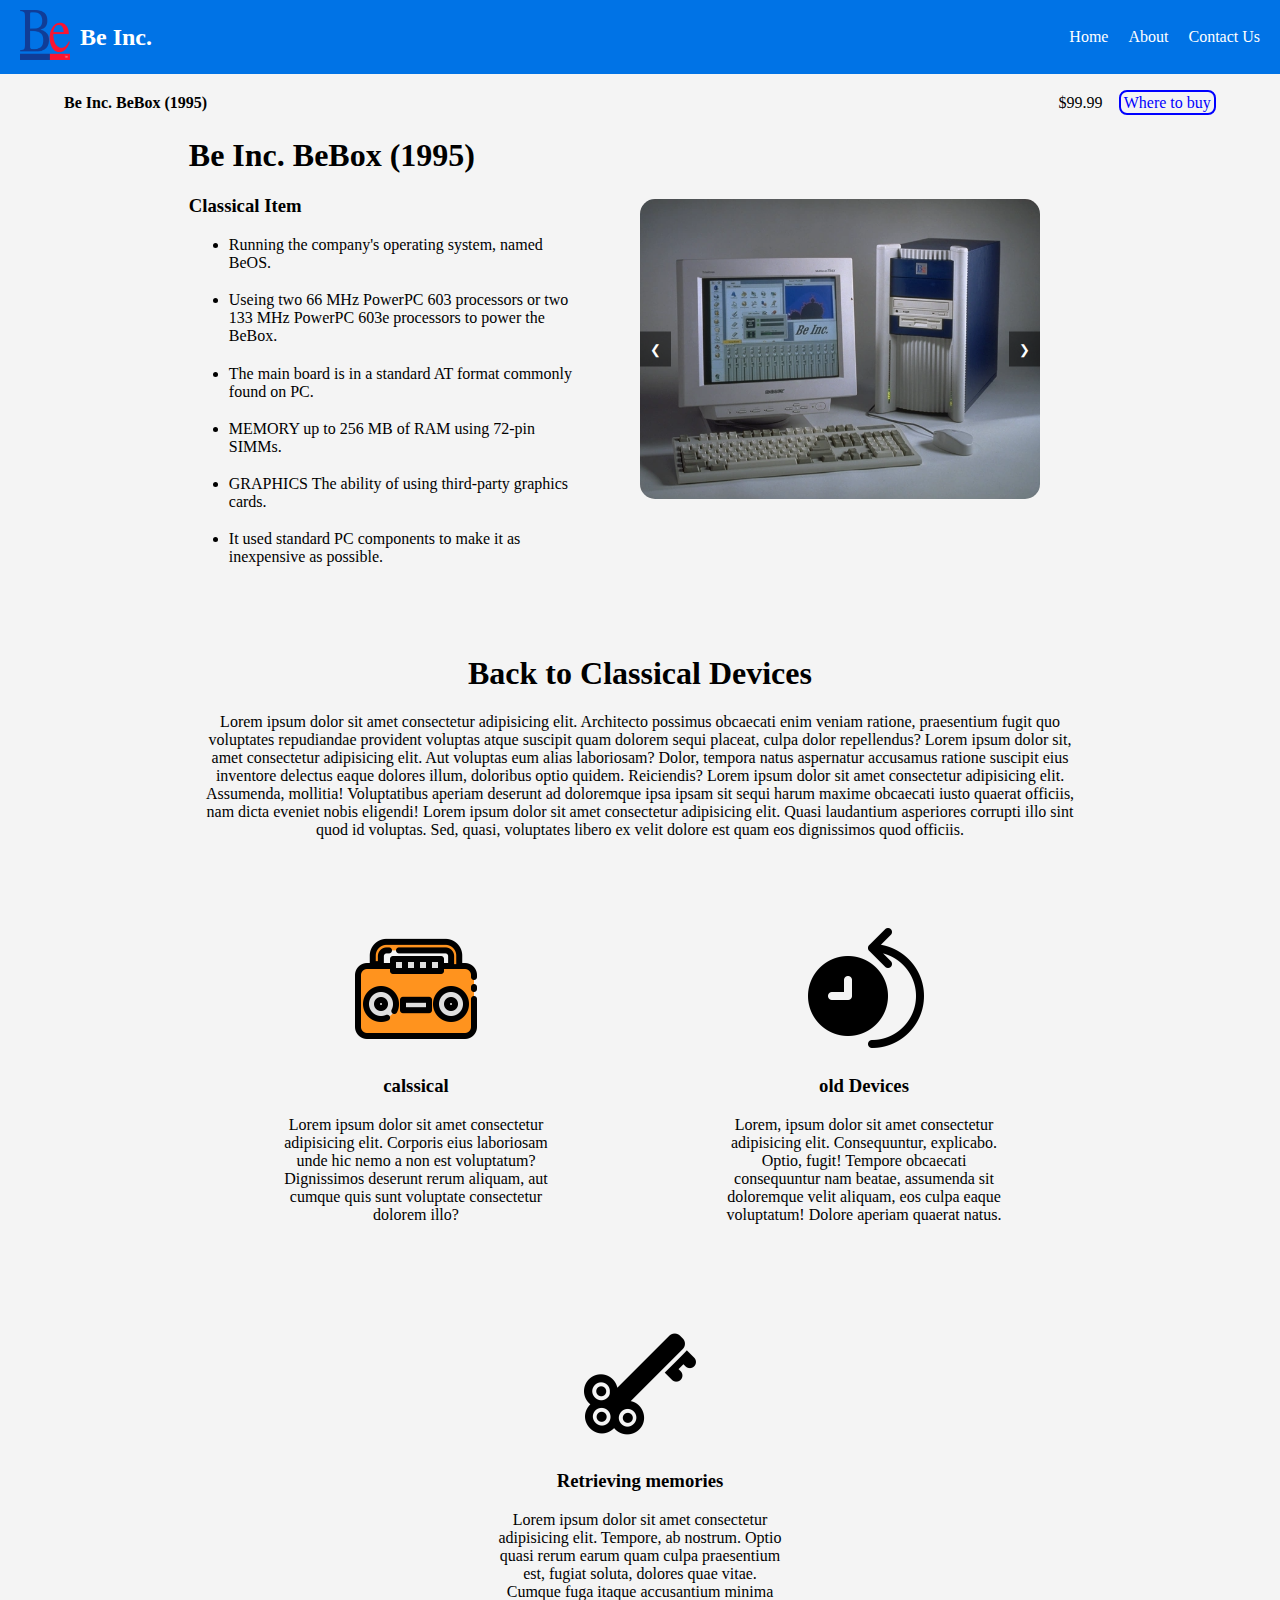
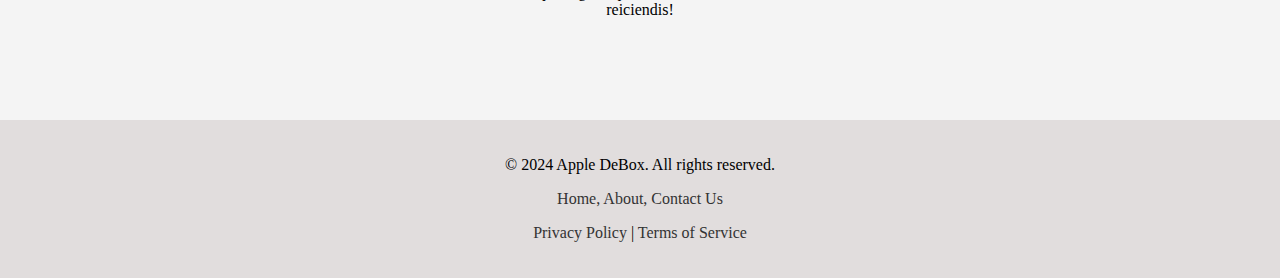
<file: index.html>
<!DOCTYPE html>
<html lang="en">

<head>
    <meta charset="UTF-8">
    <meta name="viewport" content="width=device-width, initial-scale=1.0">
    <title>Home Page</title>
    <link rel="stylesheet" href="style.css">
</head>

<body>
    <header id="header">
    </header>
    <main class="flex center ">
        <div class="column width max-width">

            <div>
                <div class="flex space-between base-line">
                    <h4>Be Inc. BeBox (1995)</h4>
                    <div class="flex base-line">
                        <div>$99.99</div>
                        <div class="button"><a href="./product.html">Where to buy</a></div>
                    </div>
                </div>
            </div>

            <div class="flex space-between center center-align">
                <div class="list-container">
                    <h1>Be Inc. BeBox (1995)</h1>
                    <h3>Classical Item</h3>
                    <ul>
                        <li>Running the company's operating system, named BeOS.</li>
                        <li>Useing two 66 MHz PowerPC 603 processors or two 133 MHz PowerPC 603e processors to power the
                            BeBox.</li>
                        <li>The main board is in a standard AT format commonly found on PC. </li>
                        <li>MEMORY
                            up to 256 MB of RAM using 72-pin SIMMs.</li>
                            <li>GRAPHICS
                                The ability of using third-party graphics cards.</li>
                        <li> It used standard PC components to make it as inexpensive as possible.</li>
                    </ul>
                </div>
                <div class="img-container">
                    <div class="slider-container">
                        <div class="slider-images ">
                            <img class="img" src="./images/p1.png" alt="Image 1">
                            <img class="img" src="./images/p2.jpg" alt="Image 2">
                            <img class="img" src="./images/p3.jpg" alt="Image 3">
                            <img class="img" src="./images/p4.jpg" alt="Image 4">
                        </div>
                        <div class="slider-nav">
                            <button class="nav-button" id="prev">❮</button>
                            <button class="nav-button" id="next">❯</button>
                        </div>
                    </div>

                </div>
            </div>

            <div class="flex column align-center">
                <div class="second-p max-width">
                    <h1>Back to Classical Devices</h1>
                    <p>Lorem ipsum dolor sit amet consectetur adipisicing elit. Architecto possimus obcaecati enim
                        veniam ratione, praesentium fugit quo voluptates repudiandae provident voluptas atque suscipit
                        quam dolorem sequi placeat, culpa dolor repellendus? Lorem ipsum dolor sit, amet consectetur
                        adipisicing elit. Aut voluptas eum alias laboriosam? Dolor, tempora natus aspernatur accusamus
                        ratione suscipit eius inventore delectus eaque dolores illum, doloribus optio quidem.
                        Reiciendis? Lorem ipsum dolor sit amet consectetur adipisicing elit. Assumenda, mollitia!
                        Voluptatibus aperiam deserunt ad doloremque ipsa ipsam sit sequi harum maxime obcaecati iusto
                        quaerat officiis, nam dicta eveniet nobis eligendi! Lorem ipsum dolor sit amet consectetur
                        adipisicing elit. Quasi laudantium asperiores corrupti illo sint quod id voluptas. Sed, quasi,
                        voluptates libero ex velit dolore est quam eos dignissimos quod officiis.
                    </p>

                    <div class="cards">
                        <div class="card">
                            <div><img src="./images/classic.png" alt="image"></div>
                            <h3>calssical</h3>
                            <p>Lorem ipsum dolor sit amet consectetur adipisicing elit. Corporis eius laboriosam unde
                                hic nemo a non est voluptatum? Dignissimos deserunt rerum aliquam, aut cumque quis sunt
                                voluptate consectetur dolorem illo?</p>
                        </div>

                        <div class="card">
                            <div><img src="./images/old.png" alt="image"></div>
                            <h3>old Devices</h3>
                            <p>Lorem, ipsum dolor sit amet consectetur adipisicing elit. Consequuntur, explicabo. Optio,
                                fugit! Tempore obcaecati consequuntur nam beatae, assumenda sit doloremque velit
                                aliquam, eos culpa eaque voluptatum! Dolore aperiam quaerat natus.</p>
                        </div>

                        <div class="card">
                            <div><img src="./images/memory.png" alt="image"></div>
                            <h3>Retrieving memories</h3>
                            <p>Lorem ipsum dolor sit amet consectetur adipisicing elit. Tempore, ab nostrum. Optio quasi
                                rerum earum quam culpa praesentium est, fugiat soluta, dolores quae vitae. Cumque fuga
                                itaque accusantium minima reiciendis!</p>
                        </div>
                    </div>
                </div>
            </div>
        </div>
    </main>

    <footer id="footer">
    </footer>
    <script src="./footer.js"></script>

    <script src="./header.js"></script>
    <script src="./slider.js"></script>
</body>

</html>
</file>
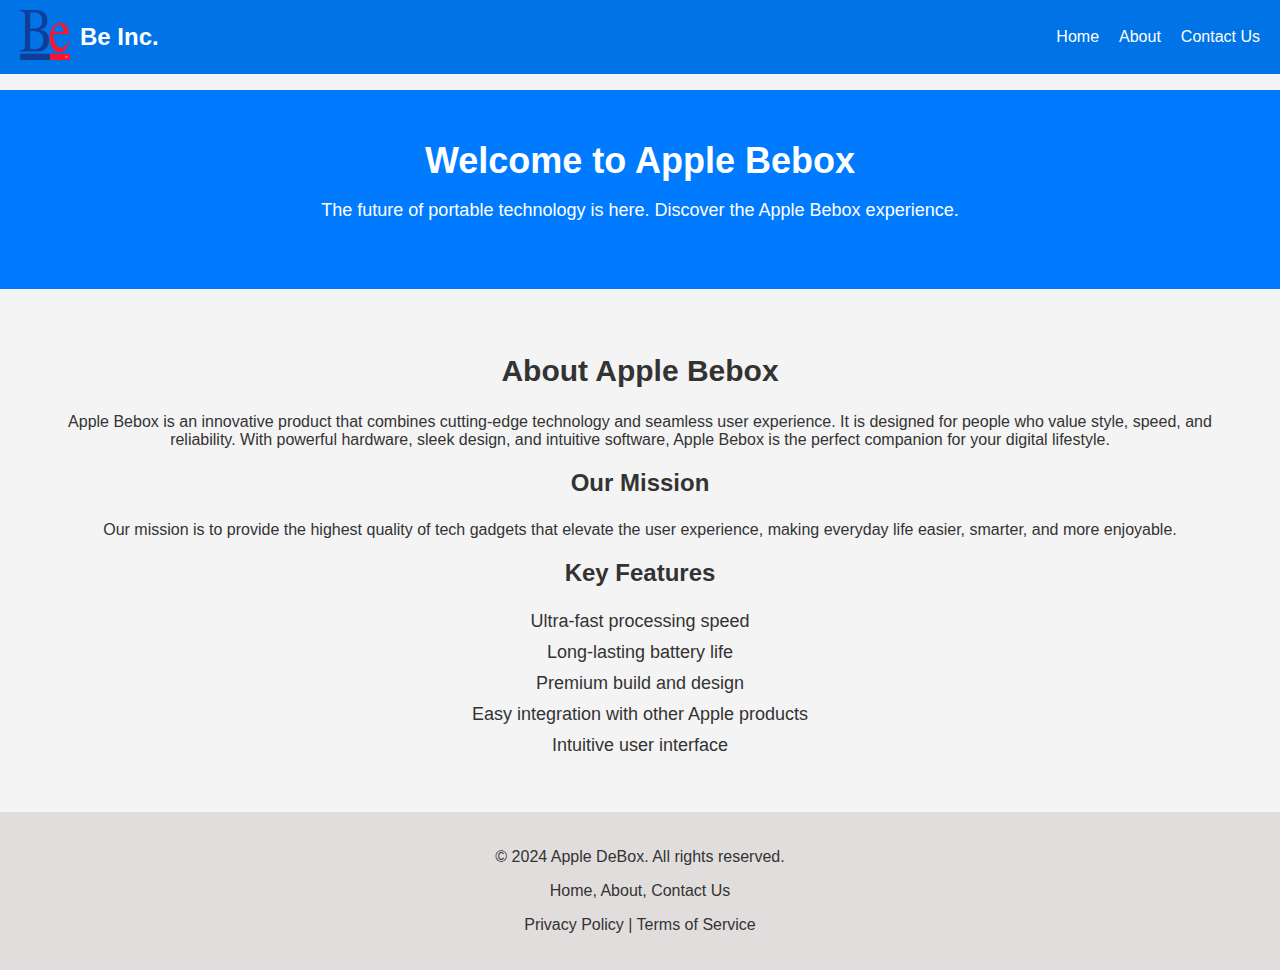
<file: about.html>
<!DOCTYPE html>
<html lang="en">

<head>
  <meta charset="UTF-8" />
  <meta name="viewport" content="width=device-width, initial-scale=1.0" />
  <title>About - Apple Bebox</title>
  <link rel="stylesheet" href="styles-2.css" />
</head>

<body>

  <header id="header">
  </header>

  <section class="hero">
    <h1>Welcome to Apple Bebox</h1>
    <p>
      The future of portable technology is here. Discover the Apple Bebox
      experience.
    </p>
  </section>

  <section class="about-content">
    <h2>About Apple Bebox</h2>
    <p>
      Apple Bebox is an innovative product that combines cutting-edge
      technology and seamless user experience. It is designed for people who
      value style, speed, and reliability. With powerful hardware, sleek
      design, and intuitive software, Apple Bebox is the perfect companion for
      your digital lifestyle.
    </p>

    <h3>Our Mission</h3>
    <p>
      Our mission is to provide the highest quality of tech gadgets that
      elevate the user experience, making everyday life easier, smarter, and
      more enjoyable.
    </p>

    <h3>Key Features</h3>
    <ul>
      <li>Ultra-fast processing speed</li>
      <li>Long-lasting battery life</li>
      <li>Premium build and design</li>
      <li>Easy integration with other Apple products</li>
      <li>Intuitive user interface</li>
    </ul>
  </section>

  
  <footer id="footer">
  </footer>

  <script src="./header.js"></script>
  <script src="./footer.js"></script>
</body>

</html>
</file>
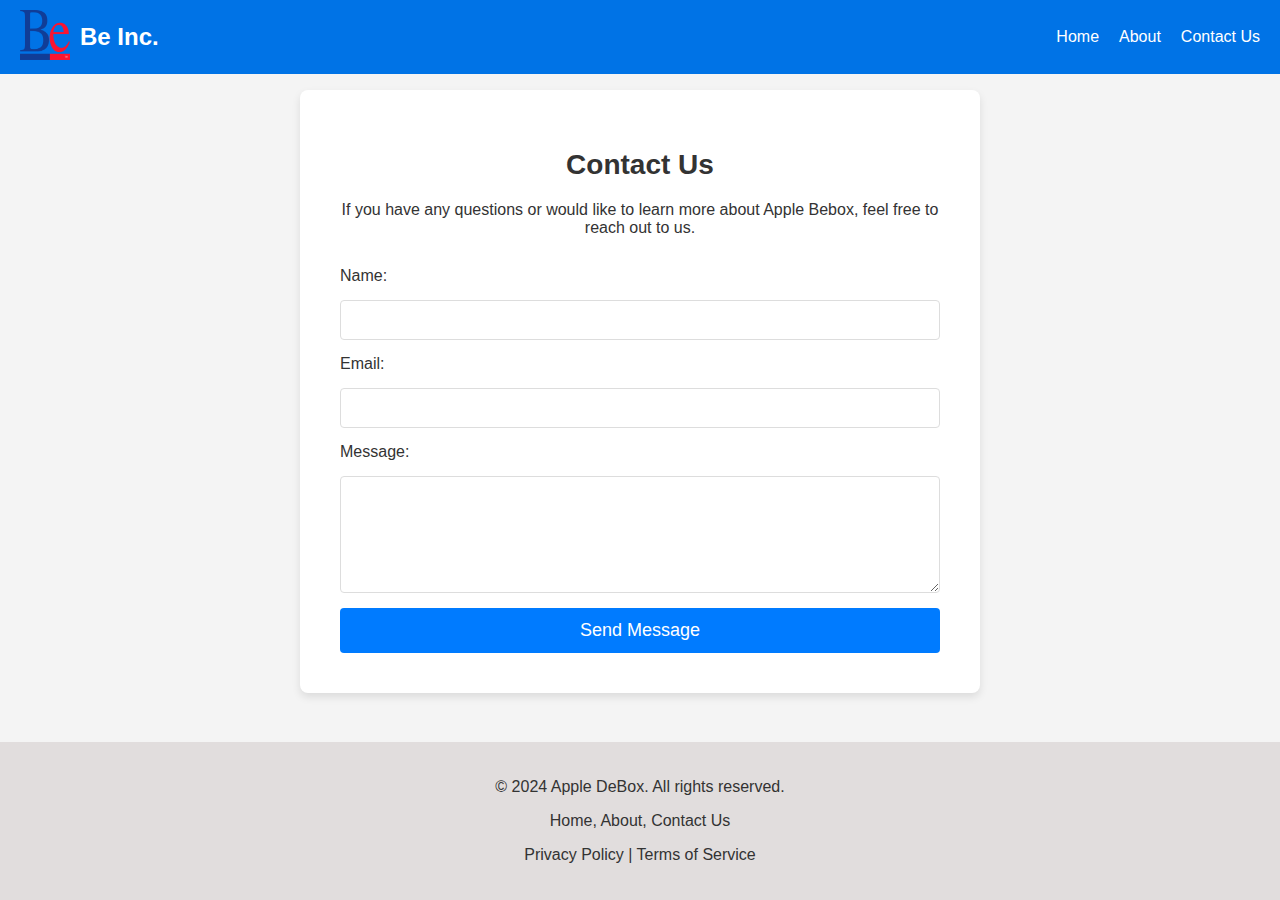
<file: contact.html>
<!DOCTYPE html>
<html lang="en">

<head>
  <meta charset="UTF-8" />
  <meta name="viewport" content="width=device-width, initial-scale=1.0" />
  <title>Contact - Apple Bebox</title>
  <link rel="stylesheet" href="styles-2.css" />
</head>

<body>
  <header id="header">
  </header>

  <section class="contact-form">
    <h1>Contact Us</h1>
    <p>
      If you have any questions or would like to learn more about Apple Bebox,
      feel free to reach out to us.
    </p>

    <form action="#" method="POST">
      <label for="name">Name:</label>
      <input type="text" id="name" name="name" required />

      <label for="email">Email:</label>
      <input type="email" id="email" name="email" required />

      <label for="message">Message:</label>
      <textarea id="message" name="message" rows="5" required></textarea>

      <button type="submit">Send Message</button>
    </form>
  </section>



  <footer id="footer">
  </footer>

  <script src="./header.js"></script>
  <script src="./footer.js"></script>
</body>

</html>
</file>
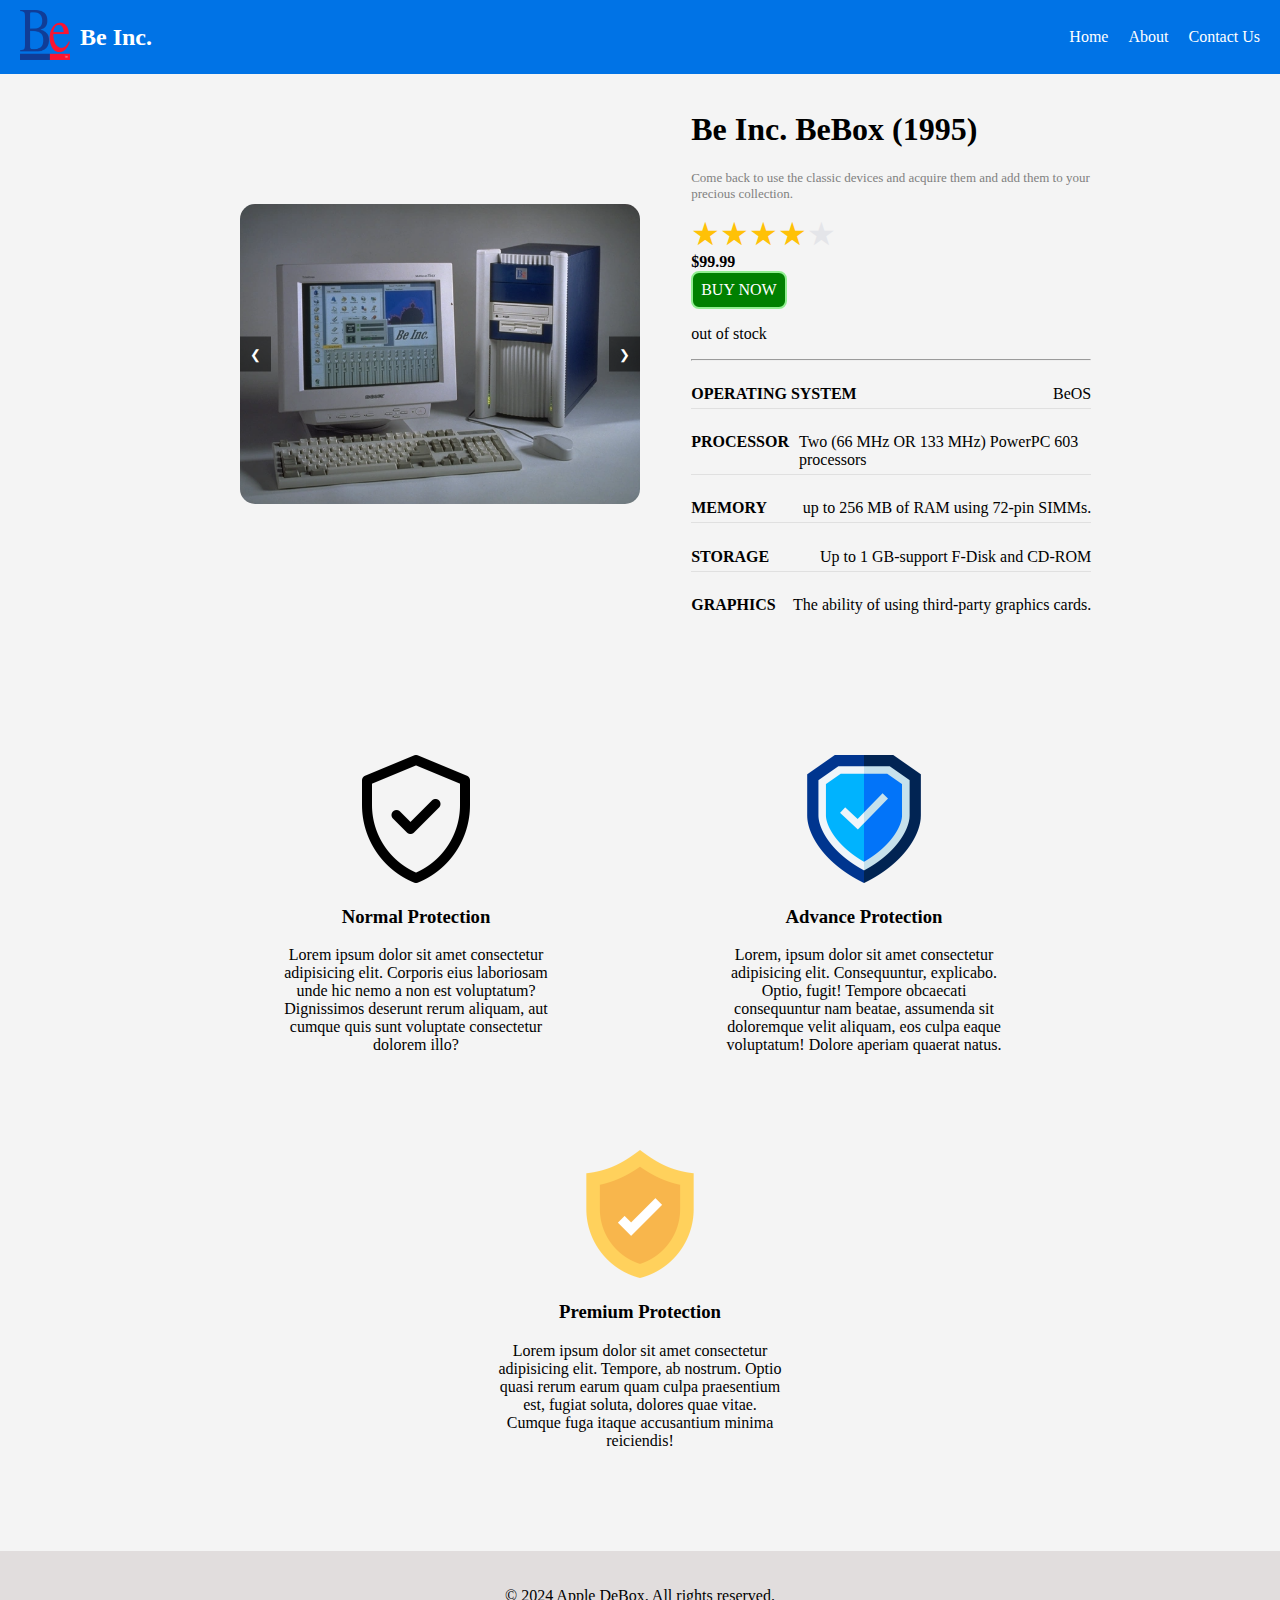
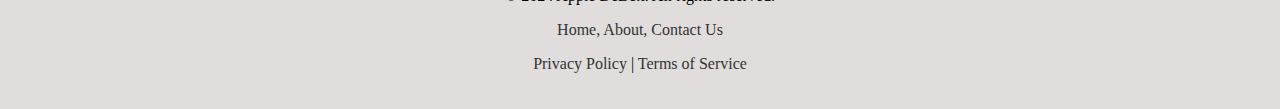
<file: product.html>
<!DOCTYPE html>
<html lang="en">

<head>
    <meta charset="UTF-8">
    <meta name="viewport" content="width=device-width, initial-scale=1.0">
    <title>Product</title>
    <link rel="stylesheet" href="style.css">
</head>

<body>
    <header id="header">
    </header>

    <main class="flex center ">
        <div class="column width max-width">


            <div class="flex space-between center-align center">
                <div class="img-container">
                    <div class="slider-container">
                        <div class="slider-images ">
                            <img class="img" src="./images/p1.png" alt="Image 1">
                            <img class="img" src="./images/p1.png" alt="Image 2">
                            <img class="img" src="./images/p1.png" alt="Image 3">
                            <img class="img" src="./images/p1.png" alt="Image 4">
                        </div>
                        <div class="slider-nav">
                            <button class="nav-button" id="prev">❮</button>
                            <button class="nav-button" id="next">❯</button>
                        </div>
                    </div>

                </div>


                <div class="list-container">
                    <h1>Be Inc. BeBox (1995)</h1>
                    <p class="description">Come back to use the classic devices and acquire them and add them to your
                        precious collection.</p>
                    <div>
                        <div class="stars">
                            <span class="filled">★</span>
                            <span class="filled">★</span>
                            <span class="filled">★</span>
                            <span class="filled">★</span>
                            <span class="empty">★</span>
                        </div>

                    </div>
                    <div>
                        <h4>$99.99</h4>
                        <div class="buy"><a href="#">BUY NOW</a></div>
                        <p>out of stock</p>
                        <hr>
                        <div class="specs">
                            <ul>
                                <li><span>OPERATING SYSTEM</span>BeOS</li>
                                <li><span>PROCESSOR</span> Two (66 MHz OR 133 MHz) PowerPC 603 processors</li>
                                <li><span>MEMORY</span> up to 256 MB of RAM using 72-pin SIMMs.</li>
                                <li><span>STORAGE</span> Up to 1 GB-support F-Disk and CD-ROM</li>
                                <li><span>GRAPHICS</span> The ability of using third-party graphics cards.</li>
                            </ul>
                        </div>
                    </div>
                </div>


            </div>

            <div class="flex column align-center">
                <div class="second-p max-width">
                    

                    <div class="cards">
                        <div class="card">
                            <div><img src="./images/ps1.png" alt="image"></div>
                            <h3>Normal Protection</h3>
                            <p>Lorem ipsum dolor sit amet consectetur adipisicing elit. Corporis eius laboriosam unde
                                hic nemo a non est voluptatum? Dignissimos deserunt rerum aliquam, aut cumque quis sunt
                                voluptate consectetur dolorem illo?</p>
                        </div>

                        <div class="card">
                            <div><img src="./images/ps2.png" alt="image"></div>
                            <h3>Advance Protection</h3>
                            <p>Lorem, ipsum dolor sit amet consectetur adipisicing elit. Consequuntur, explicabo. Optio,
                                fugit! Tempore obcaecati consequuntur nam beatae, assumenda sit doloremque velit
                                aliquam, eos culpa eaque voluptatum! Dolore aperiam quaerat natus.</p>
                        </div>

                        <div class="card">
                            <div><img src="./images/ps3.png" alt="image"></div>
                            <h3>Premium Protection</h3>
                            <p>Lorem ipsum dolor sit amet consectetur adipisicing elit. Tempore, ab nostrum. Optio quasi
                                rerum earum quam culpa praesentium est, fugiat soluta, dolores quae vitae. Cumque fuga
                                itaque accusantium minima reiciendis!</p>
                        </div>
                    </div>

                </div>
            </div>
        </div>
    </main>

    <footer id="footer">
    </footer>

    <script src="./slider.js"></script>
    <script src="./header.js"></script>
    <script src="./footer.js"></script>
</body>

</html>
</file>
<file: style.css>
/* *{
            border: 1px solid;
        } */
body,
h4 {
    margin: 0px;
    background-color: #f4f4f4;
}

/* header */
header {
    display: flex;
    justify-content: space-between;
    align-items: center;
    padding: 10px 20px;
    background-color: #0073e6;
    color: white;
    margin-bottom: 1rem;
}

.logo {
    display: flex;
    align-items: center;
}

.logo img {
    width: 50px;
    height: 50px;
    margin-right: 10px;
}

.logo-name {
    font-size: 1.5rem;
    font-weight: bold;
}

.nav {
    display: flex;
    gap: 20px;
}

.nav a {
    text-decoration: none;
    color: white;
    font-size: 1rem;
    transition: color 0.3s ease;
}

.nav a:hover {
    color: #ffcc00;
}

/* body */
.flex {
    display: flex;
    flex-wrap: wrap;
}

.space-between {
    justify-content: space-between;
}

.width {
    width: 90vw;
}

.max-width {
    max-width: 1236px;
}

.center {
    justify-content: center;
}

.align-center {
    align-items: center;
}

.border {
    border: 3px black solid;
}

.column {
    flex-direction: column;
}

.button {
    border: 0.15rem blue solid;
    border-radius: 0.5rem;
    padding: 0.1rem 0.2rem;
    color: blue;
    margin-left: 1rem;
    width: fit-content;
}

.button a {
    text-decoration: none;
    color: blue;
    font-size: 1rem;
    transition: color 0.3s ease;
}

.buy {
    border: 0.15rem lightgreen solid;
    background-color: green;
    border-radius: 0.5rem;
    padding: 0.1rem 0.2rem;
    color: white;
    padding: 0.5rem;
    width: fit-content;

}

.buy a {
    text-decoration: none;
    color: white;
    font-size: 1rem;
    transition: color 0.3s ease;
}

.base-line {
    align-items: baseline;
}

.img {
    width: 40vw;
    border-radius: 15px;
}

.img-container {
    margin: 3vw;
    padding: 1vw;
}

.list-container {
    max-width: 25rem;
}

ul>li {
    margin-top: 1.5vw;
}

.second-p {
    margin-top: 4vw;
    text-align: center;
    width: 70vw;
}

.description {
    color: grey;
    font-size: small;
}

/* slider */
.center-align {
    align-items: center;
}

.slider-container {
    position: relative;
    width: 400px;
    height: 300px;
    overflow: hidden;
    margin: auto;
}

.slider-images {
    display: flex;
    transition: transform 0.5s ease-in-out;
}

.slider-images img {
    width: 400px;
    height: 300px;
    object-fit: cover;
}

.slider-nav {
    position: absolute;
    top: 50%;
    width: 100%;
    display: flex;
    justify-content: space-between;
    transform: translateY(-50%);
}

.nav-button {
    background-color: rgba(0, 0, 0, 0.5);
    color: white;
    border: none;
    padding: 10px;
    cursor: pointer;
}


/* detailes */
.specs h3 {
    font-weight: bold;
}

.specs ul {
    list-style: none;
    padding: 0;
    margin: 0;
}

.specs li {
    display: flex;
    justify-content: space-between;
    padding: 5px 0;
    border-bottom: 1px solid #e0e0e0;
}

.specs li:last-child {
    border-bottom: none;
}

.specs span {
    font-weight: bold;
    margin-right: 10px;
}


/* stars */
.stars {
    display: inline-flex;
    font-size: 2rem;
}

.stars .filled {
    color: #ffc107;
}

.stars .empty {
    color: #e4e5e9;
}

/* footer */
footer {
    background-color: #e1dddd;
    padding: 20px;
    text-align: center;
}

footer>p>a,
footer>nav>a {
    text-decoration: none;
    color: #333;
}

/* cards */
.cards {
    margin: 5vh 0 5vh 0;
    display: flex;
    justify-content: space-around;
    flex-wrap: wrap;
}
.card{
    padding: 40px;
    max-width: 18rem;
    margin: 0 auto;
}
.card img{
    width: 8rem;
}
</file>
<file: styles-2.css>
/* General styles */
body {
    font-family: Arial, sans-serif;
    margin: 0;
    padding: 0;
    background-color: #f4f4f4;
    color: #333;
    min-height: 100vh;
    display: flex;
    flex-direction: column;
}


/* header */
header {
    display: flex;
    justify-content: space-between;
    align-items: center;
    padding: 10px 20px;
    background-color: #0073e6;
    color: white;
    margin-bottom: 1rem;
}

.logo {
    display: flex;
    align-items: center;
}

.logo img {
    width: 50px;
    height: 50px;
    margin-right: 10px;
}

.logo-name {
    font-size: 1.5rem;
    font-weight: bold;
}

.nav {
    display: flex;
    gap: 20px;
}

.nav a {
    text-decoration: none;
    color: white;
    font-size: 1rem;
    transition: color 0.3s ease;
}

.nav a:hover {
    color: #ffcc00;
}



.nav ul {
    list-style-type: none;
    text-align: center;
}

.nav ul li {
    display: inline;
    margin: 0 15px;
}

.nav ul li a {
    color: white;
    text-decoration: none;
    font-size: 18px;
}

footer {
    background-color: #e1dddd;
    padding: 20px;
    text-align: center;
    margin-top: auto;
}

footer>p>a,
footer>nav>a {
    text-decoration: none;
    color: #333;
}

/* Hero section */
.hero {
    background-color: #007bff;
    color: white;
    padding: 50px 0;
    text-align: center;
}

.hero h1 {
    font-size: 36px;
    margin: 0;
}

.hero p {
    font-size: 18px;
}

/* About Page Styles */
.about-content {
    padding: 40px;
    text-align: center;
}

.about-content h2 {
    font-size: 30px;
}

.about-content h3 {
    font-size: 24px;
    margin-top: 20px;
}

.about-content ul {
    list-style-type: none;
    padding: 0;
}

.about-content ul li {
    font-size: 18px;
    margin: 10px 0;
}

/* Contact Page Styles */
.contact-form {
    padding: 40px;
    max-width: 600px;
    margin: 0 auto;
    background-color: white;
    border-radius: 8px;
    box-shadow: 0 4px 8px rgba(0, 0, 0, 0.1);
}

.contact-form h1 {
    font-size: 28px;
    text-align: center;
    margin-bottom: 20px;
}

.contact-form p {
    text-align: center;
    margin-bottom: 30px;
}

.contact-form form {
    display: grid;
    gap: 15px;
}

.contact-form label {
    font-size: 16px;
}

.contact-form input,
.contact-form textarea {
    padding: 10px;
    font-size: 16px;
    border: 1px solid #ddd;
    border-radius: 4px;
}

.contact-form button {
    padding: 12px 20px;
    font-size: 18px;
    background-color: #007bff;
    color: white;
    border: none;
    border-radius: 4px;
    cursor: pointer;
}

.contact-form button:hover {
    background-color: #0056b3;
}
</file>
